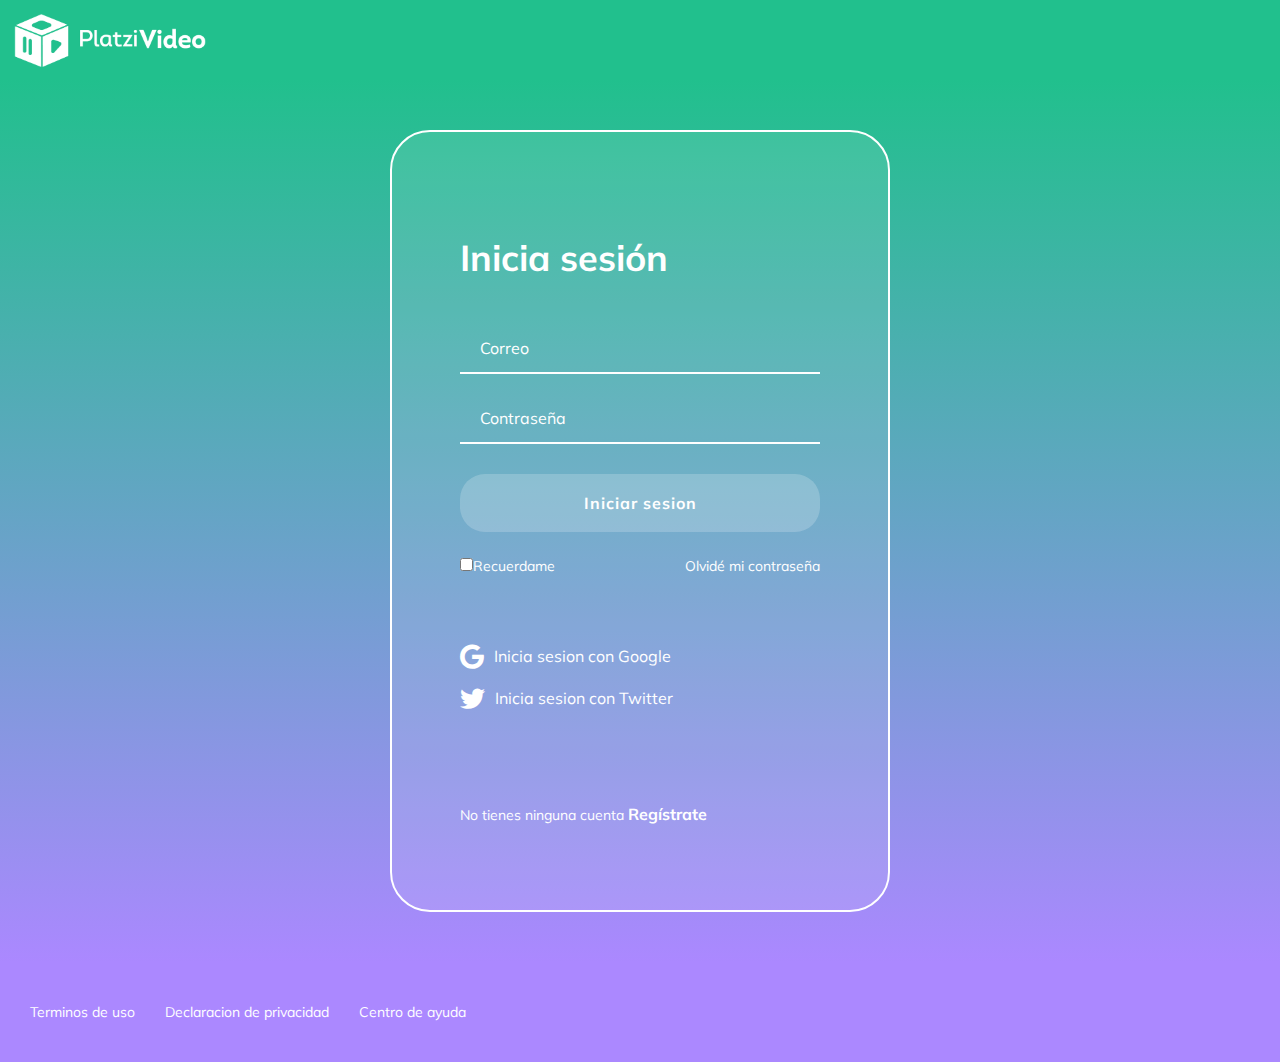
<file: index.html>
<!DOCTYPE html> <!--Indica que estamos usando html5-->
<html lang="es"><!--Definimos como lenguaje el español.-->
<head>
    <meta charset="UTF-8"><!--Para que se pueden leer caracteres especiales-->
    <meta name="viewport" content="width=device-width, initial-scale=1.0"> <!--Etiqueta necesaria para trabajar con resposive design-->
    <meta http-equiv="X-UA-Compatible" content="ie=edge"><!--Para agregar compatibilidad con internet explorer-->
    <title>Iniciar Sesión</title><!--Titulo del documento-->
    <link rel="stylesheet" href="css/normalize.css">
    <link href="https://fonts.googleapis.com/css?family=Muli&display=swap" rel="stylesheet">
    <link rel="stylesheet" href="css/all.min.css">
    <link rel="stylesheet" href="css/styles.css">
</head>
<body>
    <header class="header i-sesion">
        <img tabindex="0" class="header-img" src="images/logo-platzi-video.png" alt="Logo de platzi">
    </header>
    <main class="login">
        <section class="login-container">
            <h2 tabindex="0">Inicia sesión</h2>
            <form class="login-container_form" action="">
                <input aria-label="Correo" class="i-sesion" type="text" placeholder="Correo">
                <input aria-label="Contraseña" class="i-sesion" type="password" placeholder="Contraseña">
                <button class="button">Iniciar sesion</button>
                <div class="login-container__remember_me">
                    <label for="chbox-remember">
                        <input type="checkbox" name="" id="chbox-remember" value="1">Recuerdame
                    </label>
                    <a href="#">Olvidé mi contraseña</a>
                </div>
            </form>
            <section class="login-container_social">
                <div><i class="fab fa-google"></i><p>Inicia sesion con Google</p></div>
                <div><i class="fab fa-twitter"></i><p>Inicia sesion con Twitter</p></div>
            </section><!--login-container__social_media-->
            <p class="login-container_register">No tienes ninguna cuenta <a href="registro.html">Regístrate</a></p>
        </section><!--login-container-->
    </main><!--login-->
    <footer class="footer">
        <a href="#">Terminos de uso</a>
        <a href="#">Declaracion de privacidad</a>
        <a href="#">Centro de ayuda</a>
    </footer>
</body>
</html>
</file>
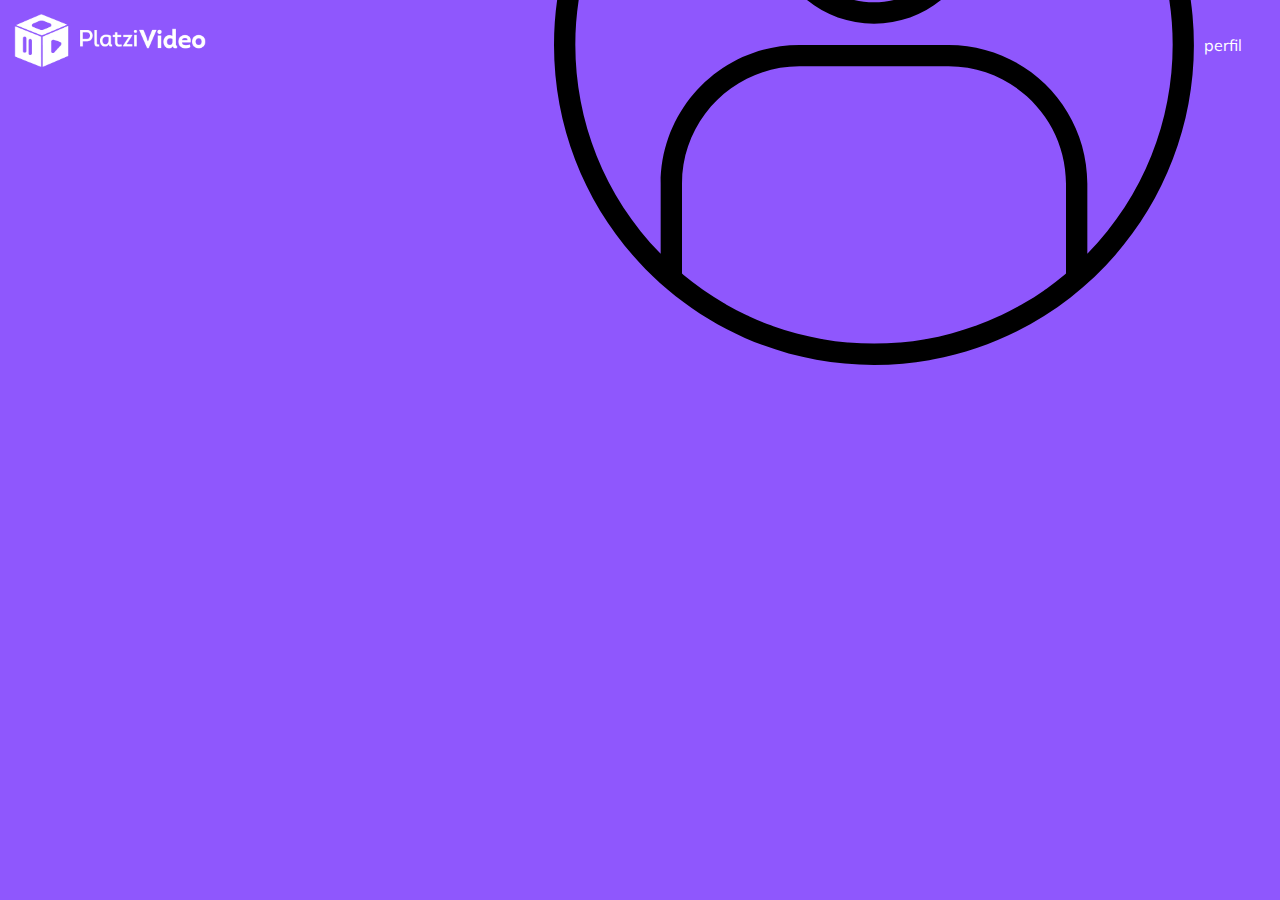
<file: buscador.html>
<!DOCTYPE html> <!--Indica que estamos usando html5-->
<html lang="es-MX"><!--Definimos como lenguaje el español referente de Mexico.-->
<head>
    <meta charset="UTF-8"><!--Para que se pueden leer caracteres especiales-->
    <meta name="viewport" content="width=device-width, initial-scale=1.0"> <!--Etiqueta necesaria para trabajar con resposive design-->
    <meta http-equiv="X-UA-Compatible" content="ie=edge"><!--Para agregar compatibilidad con internet explorer-->
    <title>Platzi-video</title><!--Titulo del documento-->
    <link rel="stylesheet" href="css/normalize.css">
    <link href="https://fonts.googleapis.com/css?family=Muli&display=swap" rel="stylesheet">
    <link rel="stylesheet" href="css/styles.css">
</head>
<body>
    <header class="header">
        <img class="header-img" src="images/logo-platzi-video.png" alt="logo de platzi">
        <div class="header-menu">
            <div class="header-menu-profile">
                <img src="images/profile_icon.svg" alt="icono de usuario">
                <p>perfil</p>
            </div>
            <ul>
                <li><a href="#">Cuenta</a></li>
                <li><a href="#">Cerrar Sesion</a></li>
            </ul>
        </div>
    </header>
</body>
</html>
</file>
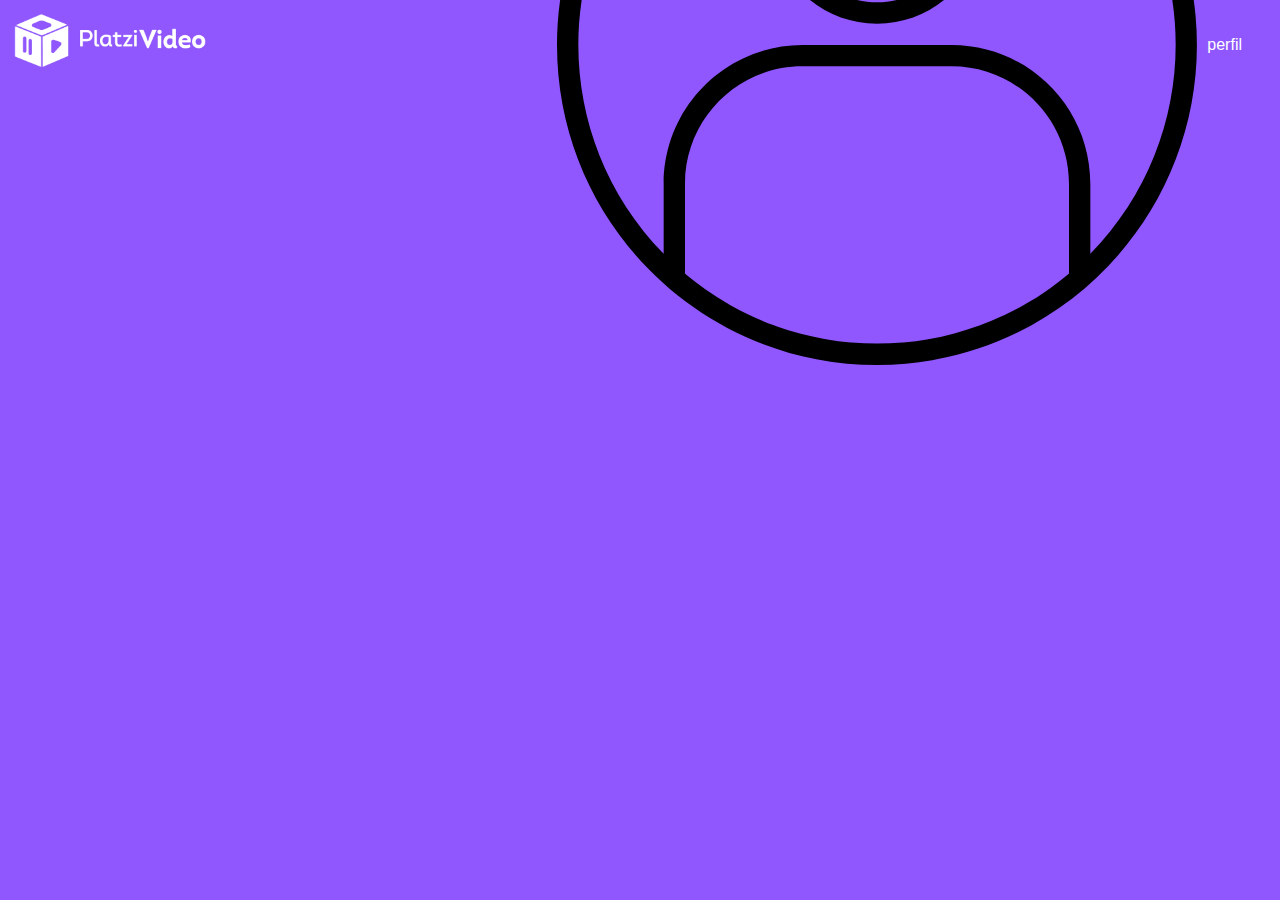
<file: header.html>
<!DOCTYPE html> <!--Indica que estamos usando html5-->
<html lang="es-MX"><!--Definimos como lenguaje el español referente de Mexico.-->
<head>
    <meta charset="UTF-8"><!--Para que se pueden leer caracteres especiales-->
    <meta name="viewport" content="width=device-width, initial-scale=1.0"> <!--Etiqueta necesaria para trabajar con resposive design-->
    <meta http-equiv="X-UA-Compatible" content="ie=edge"><!--Para agregar compatibilidad con internet explorer-->
    <title>Header</title><!--Titulo del documento-->
    <link rel="stylesheet" href="css/normalize.css">
    <link rel="stylesheet" href="css/styles.css">
</head>
<body>
    <header class="header">
        <img class="header-img" src="images/logo-platzi-video.png" alt="logo de platzi">
        <div class="header-menu">
            <div class="header-menu-profile">
                <img src="images/profile_icon.svg" alt="icono de usuario">
                <p>perfil</p>
            </div>
            <ul>
                <li><a href="#">Cuenta</a></li>
                <li><a href="#">Cerrar Sesion</a></li>
            </ul>
        </div>
    </header>
</body>
</html>
</file>
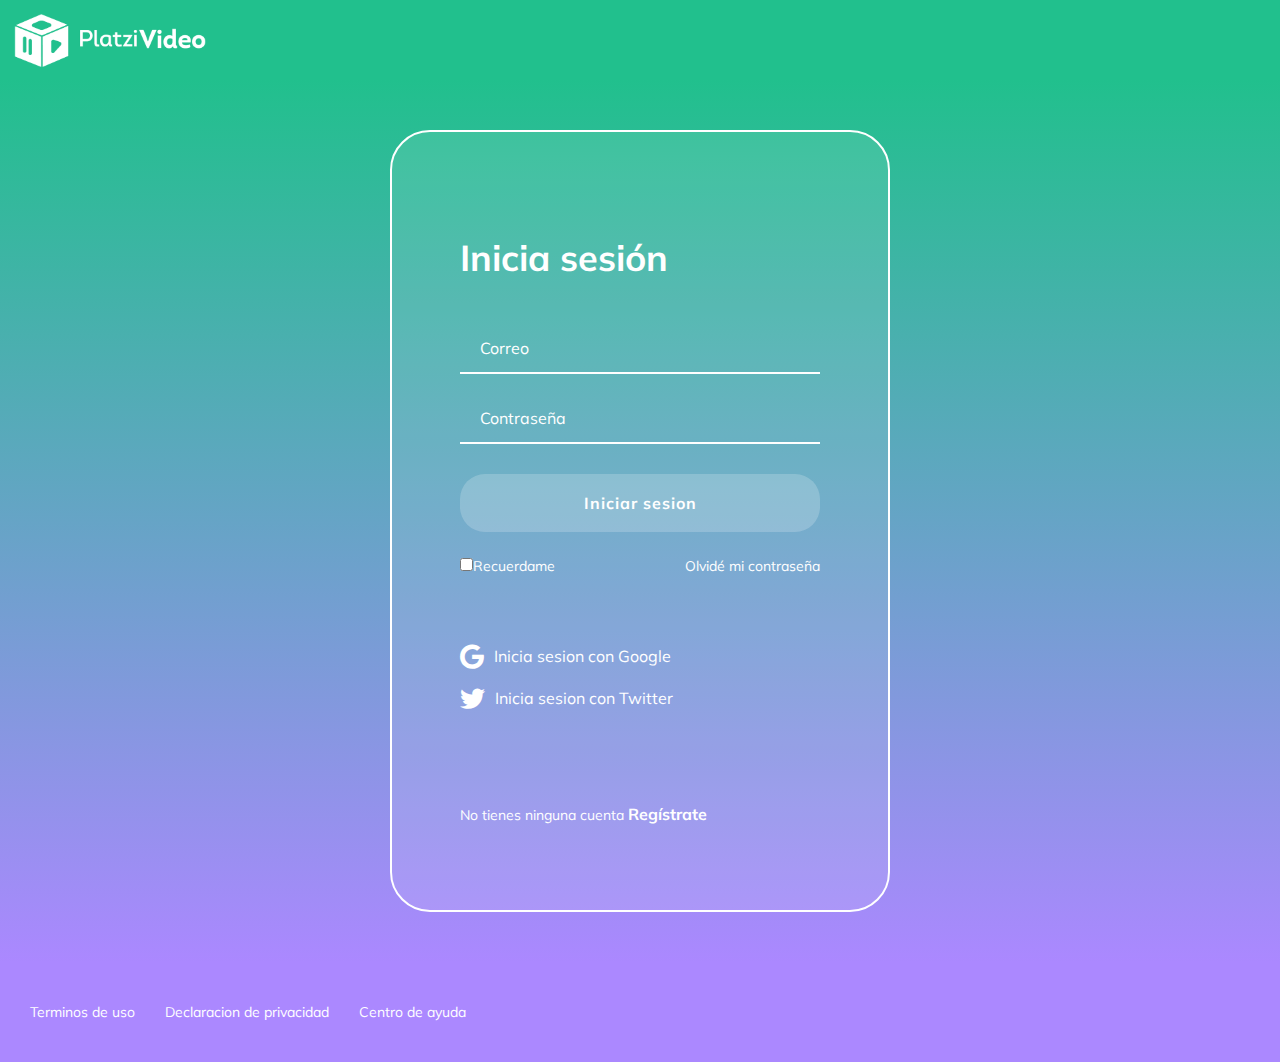
<file: i-sesion.html>
<!DOCTYPE html> <!--Indica que estamos usando html5-->
<html lang="es"><!--Definimos como lenguaje el español.-->
<head>
    <meta charset="UTF-8"><!--Para que se pueden leer caracteres especiales-->
    <meta name="viewport" content="width=device-width, initial-scale=1.0"> <!--Etiqueta necesaria para trabajar con resposive design-->
    <meta http-equiv="X-UA-Compatible" content="ie=edge"><!--Para agregar compatibilidad con internet explorer-->
    <title>Iniciar Sesión</title><!--Titulo del documento-->
    <link rel="stylesheet" href="css/normalize.css">
    <link href="https://fonts.googleapis.com/css?family=Muli&display=swap" rel="stylesheet">
    <link rel="stylesheet" href="css/all.min.css">
    <link rel="stylesheet" href="css/styles.css">
</head>
<body>
    <header class="header i-sesion">
        <img class="header-img" src="images/logo-platzi-video.png" alt="">
    </header>
    <main class="login">
        <section class="login-container">
            <h2>Inicia sesión</h2>
            <form class="login-container_form" action="">
                <input class="i-sesion" type="text" placeholder="Correo">
                <input class="i-sesion" type="password" placeholder="Contraseña">
                <button class="button">Iniciar sesion</button>
                <div class="login-container__remember_me">
                    <label for="chbox-remember">
                        <input type="checkbox" name="" id="chbox-remember" value="1">Recuerdame
                    </label>
                    <a href="#">Olvidé mi contraseña</a>
                </div>
            </form>
            <section class="login-container_social">
                <div><i class="fab fa-google"></i><p>Inicia sesion con Google</p></div>
                <div><i class="fab fa-twitter"></i><p>Inicia sesion con Twitter</p></div>
            </section><!--login-container__social_media-->
            <p class="login-container_register">No tienes ninguna cuenta <a href="#">Regístrate</a></p>
        </section><!--login-container-->
    </main><!--login-->
    <footer class="footer">
        <a href="#">Terminos de uso</a>
        <a href="#">Declaracion de privacidad</a>
        <a href="#">Centro de ayuda</a>
    </footer>
</body>
</html>
</file>
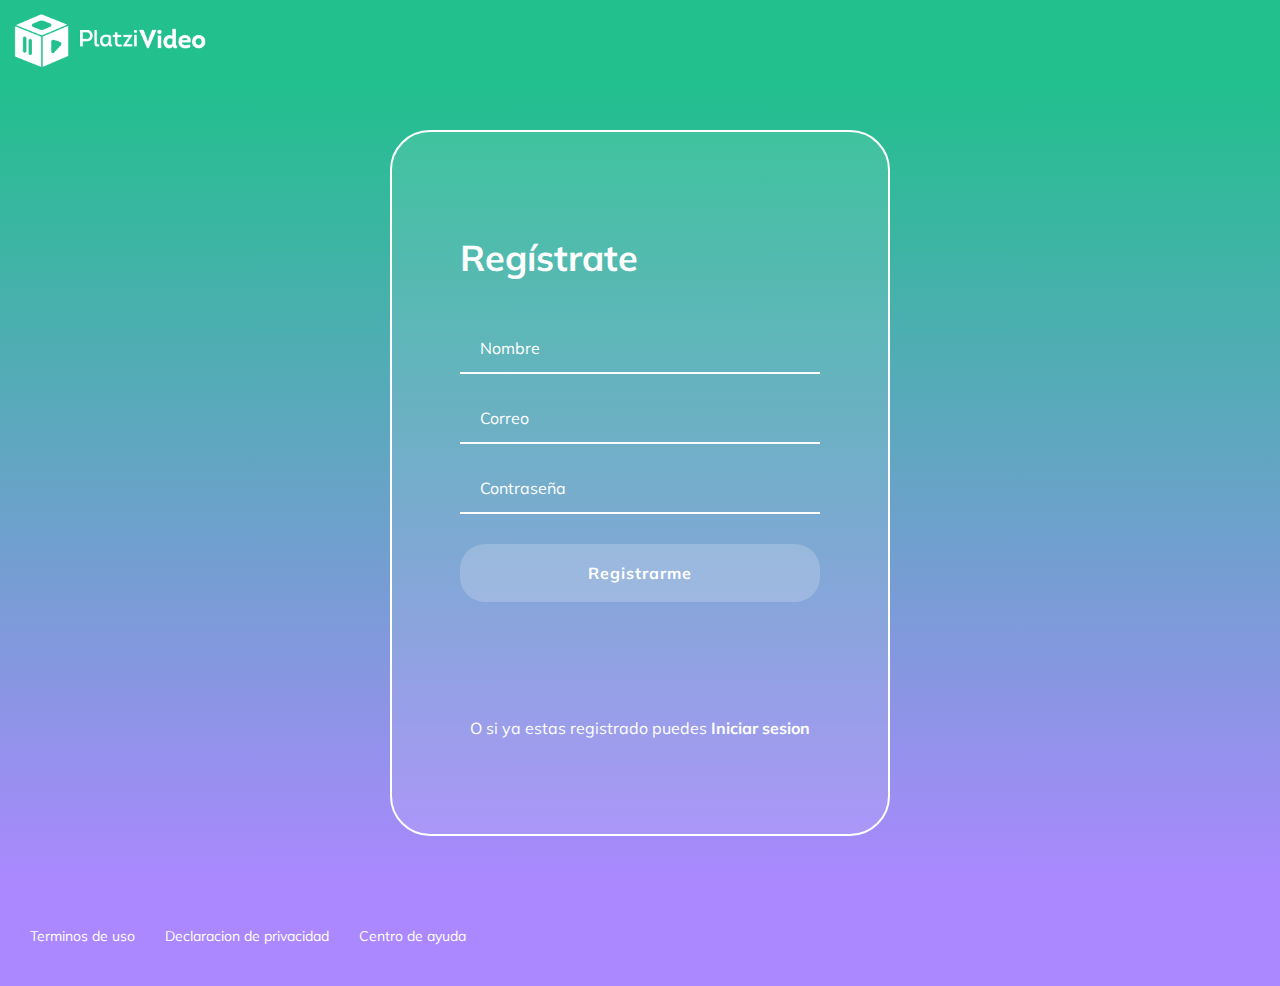
<file: registro.html>
<!DOCTYPE html> <!--Indica que estamos usando html5-->
<html lang="es"><!--Definimos como lenguaje el español.-->
<head>
    <meta charset="UTF-8"><!--Para que se pueden leer caracteres especiales-->
    <meta name="viewport" content="width=device-width, initial-scale=1.0"> <!--Etiqueta necesaria para trabajar con resposive design-->
    <meta http-equiv="X-UA-Compatible" content="ie=edge"><!--Para agregar compatibilidad con internet explorer-->
    <title>Iniciar Sesión</title><!--Titulo del documento-->
    <link rel="stylesheet" href="css/normalize.css">
    <link href="https://fonts.googleapis.com/css?family=Muli&display=swap" rel="stylesheet">
    <link rel="stylesheet" href="css/all.min.css">
    <link rel="stylesheet" href="css/styles.css">
</head>
<body>
    <header class="header i-sesion">
        <img class="header-img" src="images/logo-platzi-video.png" alt="">
    </header>
    <main class="login">
        <section class="login-container">
            <h2>Regístrate</h2>
            <form class="login-container_form" action="">
                <input class="i-sesion" type="text" placeholder="Nombre">
                <input class="i-sesion" type="email" placeholder="Correo">
                <input class="i-sesion" type="password" placeholder="Contraseña">
                <button class="button">Registrarme</button>
            </form>
            <p class="login-container_i-sesion">O si ya estas registrado puedes <a href="index.html">Iniciar sesion</a></p>
        </section><!--login-container-->
    </main><!--login-->
    <footer class="footer">
        <a href="#">Terminos de uso</a>
        <a href="#">Declaracion de privacidad</a>
        <a href="#">Centro de ayuda</a>
    </footer>
</body>
</html>
</file>
<file: css/styles.css>
@charset "UTF-8";
html {
  font-size: 62.5%;
  /*Reset para REMS - 62.5% = 10px de 16px | 1 rem = 10px  */
  box-sizing: border-box;
  /*Aplicar correctamente box-sizing*/
}

*, *:before, *:after {
  /*Aplicar correctamente box-sizing*/
  box-sizing: inherit;
  /*Aplicar correctamente box-sizing*/
}

body {
  font-family: "Muli", sans-serif;
  /*Establecimos el tipo de fuente para todo el documento*/
  font-size: 1.6rem;
  /*Para establecer un tamaño estandar a todo el font-size del documento;*/
  line-height: 2;
  /*Interlineado*/
  background-color: #8f57fd;
  margin: 0;
}

/*!!!!!!!!!!!!!!!!!!!!!!!!!!!!!!!!!!!!!!!!!!!!!!!!!!!- Globales -!!!!!!!!!!!!!!!!!!!!!!!!!!!!!!!!!!!!!!!!!!!!!!!!!*/
img {
  max-width: 100%;
  /* Para ajustar las imagenes al contenedor padre*/
}

/*---------------variables-------------------------*/
/*---------------utilidades-------------------------*/
.animated {
  animation-duration: 2.5s;
  animation-fill-mode: both;
  animation-iteration-count: infinite;
}

@keyframes pulse {
  0% {
    transform: scale(1);
  }
  50% {
    transform: scale(1.1);
  }
  100% {
    transform: scale(1);
  }
}
.pulse {
  animation-name: pulse;
  animation-duration: 1s;
}

/*------------- inputs-globales --------------------*/
input:focus {
  /*Para quitar el outline cuando se le hace focus al input*/
  outline: none;
}

input::placeholder {
  /*Para cambiar de color el placeholder de los inputs*/
  color: #ffffff;
}

input {
  color: white;
}

/*-------------- enlaces-globales ------------------*/
a {
  text-decoration: none;
}

a:hover {
  text-decoration: underline;
}

/*---------Medidas estandar para titulos------------*/
h1 {
  font-size: 4rem;
}

h2 {
  font-size: 3.6rem;
}

h3 {
  font-size: 3.2rem;
}

h4 {
  font-size: 2.8rem;
}

/*------------------ Header-Global -----------------*/
.header {
  width: 100%;
  height: 8rem;
  background-color: #8f57fd;
  display: flex;
  justify-content: space-between;
  align-items: center;
}

.header-img {
  width: 20rem;
  margin: 1rem auto auto 1rem;
}

/*----------------- Footer-Global --------------*/
footer.footer {
  height: 10rem;
  width: 100%;
  background-color: #ab88ff;
  display: flex;
  align-items: center;
}

footer.footer a {
  color: #ffffff;
  cursor: pointer;
  font-size: 1.4rem;
  padding-left: 3rem;
}

/*!!!!!!!!!!!!!!!!!!!!!!!!!!!!!!!!!!!!!!!!!!!!!!!!- bucasr.html - !!!!!!!!!!!!!!!!!!!!!!!!!!!!!!!!!!!!!!!!!!!!!!!!!*/
/*---------------------------------------------------Header----------------------------------------------------*/
.header-menu {
  margin-top: 1rem;
  margin-right: 3rem;
}

.header-menu-profile {
  display: flex;
  margin-right: 0.8rem;
  align-items: center;
  color: #ffffff;
}

.header-menu-profile i {
  font-size: 2rem;
}

.header-menu-profile p {
  margin-left: 1rem;
}

.header-menu ul {
  display: none;
  list-style: none;
  padding: 0;
  position: absolute;
  width: 10rem;
  text-align: right;
  margin: 0 0 0 -3.5rem;
}

.header-menu:hover ul, ul:hover {
  /*Para que se nos muestre el menu desplegable con los <li>*/
  display: block;
}

.header-menu li {
  margin: 0;
}

.header-menu li a {
  color: #ffffff;
}

/*---------------------------------------------------Main----------------------------------------------------*/
.main {
  height: 30rem;
  display: flex;
  flex-wrap: wrap;
  /*Para que empujen los elementos si ocupan todo el espacio*/
  justify-content: center;
}

.main-title {
  flex-basis: 100%;
  /*para que el elemtno ocupe todo el width y empuje el elemento debajo*/
  color: #ffffff;
  font-size: 2.5rem;
  display: flex;
  /*Para ocomodar el texto dentro del h2*/
  justify-content: center;
  /*Acomodamos el texto al centro*/
  align-self: flex-end;
  /*Alineamos el texto verticalmente al final*/
}

.input.buscar {
  flex-basis: 70%;
  /*para que ocupe el 70% del width*/
  background-color: rgba(255, 255, 255, 0.1);
  border: 0.2rem solid #ffffff;
  border-radius: 2.5rem;
  color: #ffffff;
  font-family: "Muli", sans-serif;
  font-size: 1.6rem;
  height: 5rem;
  padding: 0 2rem;
  /* width: 70%; */
}

/*------------------------------------------------ Section .carousel -----------------------------------------------*/
.carousel {
  width: 100%;
  padding: 3rem;
  margin-bottom: 5rem;
  position: relative;
  overflow-x: scroll;
  /*para que se muestre solo la scrollbar en el "eje x" osea solo la barra horizontal*/
}

/*----Scrollbar-----*/
.carousel::-webkit-scrollbar {
  height: 0.8rem;
  /*para agregarle un alto a nuestra scrollbar*/
}

.carousel::-webkit-scrollbar-track {
  background-color: #8f57fd;
}

.carousel::-webkit-scrollbar-track:hover,
.carousel::-webkit-scrollbar-track:active {
  background-color: #b592fb;
}

.carousel::-webkit-scrollbar-thumb {
  background-color: #383838ed;
  border-radius: 0.4rem;
}

.carousel::-webkit-scrollbar-thumb:hover {
  background-color: #272727;
  box-shadow: 0 0 2px 1px rgba(0, 0, 0, 0.2);
}

.carousel::-webkit-scrollbar-thumb:active {
  background-color: #681dff;
  border: 1px solid #00000017;
}

/*----Scrollbar-----*/
.categories-title {
  color: #ffffff;
  font-size: 3rem;
  margin: 0 auto;
}

.carousel-container {
  white-space: nowrap;
  /*Para que los elementos agregagados no se apilen en el contenedor*/
  margin: 5.5rem 0 3rem;
  padding-bottom: 1rem;
}

.carousel-item {
  display: inline-block;
  /*para que las cartas se posicionen al lado*/
  width: 20rem;
  height: 25rem;
  margin-right: 1rem;
  background-color: #ffffff;
  border-radius: 2rem;
  overflow: hidden;
  /*para esconder las esquinas de la images y se aplique el border-radius*/
  cursor: pointer;
  /*para que se muestre la manita que apunta*/
  /*---------para las transiciones-------------*/
  transition: 450ms;
  /*para que se vea el efecto de la transicion*/
  transform-origin: center left;
  /*acomodamos los items para cuando se realice la transicion*/
  /*--------------------------------*/
  position: relative;
  /*para que se tome como referencia este contenedor ya que se mostrara un sombreado en cada item*/
}

.carousel-item:hover ~ .carousel-item {
  /*cuando hacemos hover a los items el carrousel, para que los otros item se acomoden tambien*/
  transform: translate3d(10rem, 0, 0);
  /*para aplicar la animacion*/
}

.carousel-container:hover .carousel-item {
  /*para que a los items a los cuales no se les hace hover muestren una opacidad*/
  opacity: 0.3;
  /*para que los items a los que no se le hace :hover muestren una opacidad*/
}

.carousel-container:hover .carousel-item:hover {
  /*para que al item al que se le posiciona el cursor aumente de tamaño,y haga el efecto de que esta seleccionado*/
  transform: scale(1.5);
  /*aumentamos su tamaño*/
  opacity: 1;
  /*para que se muestre sin la opacidad*/
}

/*-----Agregando imagenes/iconos y titulo y subtitulo al carousel-item------*/
.carousel-item_img {
  width: 200px;
  /*establecemos el mismo width que el item*/
  height: 250px;
  /*establecemos el mismo height que el item*/
  object-fit: cover;
  /*para tratar de la imagen se vea correctamente*/
}

.carousel-item_details {
  background: linear-gradient(to top, rgba(0, 0, 0, 0.9) 0%, rgba(0, 0, 0, 0) 100%);
  font-size: 1rem;
  opacity: 0;
  /*para que no se muestre...ya que se mostrara cuando se le haga :hover al item del carousel*/
  transition: 450ms opacity;
  /*agregamos algo de animacion*/
  padding: 1rem;
  /*display flex: para posicionar el contenido en la parte de abajo*/
  display: flex;
  flex-direction: column;
  align-items: flex-start;
  justify-content: flex-end;
  /*para que se muestre el background degradado que le pusimos*/
  position: absolute;
  top: 0;
  right: 0;
  bottom: 0;
  left: 0;
}

.carousel-item_details i {
  /*estilizamos nuestro iconos*/
  margin-right: 0.5rem;
  padding: 0.3rem;
  font-size: 1rem;
  color: #ffffff;
  background-color: #34bea6;
  border: 1px solid #34bea6;
  border-radius: 25%;
}

.carousel-item_details * {
  /*para seleccionar todos los hijos*/
  margin: 0;
  font-weight: bold;
}

.carousel-item_details .carousel-item_details-subtitle {
  /*para que se junte con el title*/
  margin-top: -0.5rem;
}

.carousel-item:hover .carousel-item_details {
  opacity: 1;
  /*para que se muestre el contenido*/
  color: white;
}

/*---------------------------------------------------Footer----------------------------------------------------*/
footer.footer.f-buscar {
  background: #8f57fd;
}

/*!!!!!!!!!!!!!!!!!!!!!!!!!!!!!!!!!!!!!!!!!!!!!!! - i-sesion.html - !!!!!!!!!!!!!!!!!!!!!!!!!!!!!!!!!!!!!!!!!!!!!!!!!*/
/*---------------------------------------------------- Header -------------------------------------------------------*/
header.header.i-sesion {
  background-color: #21c08d;
}

/*------------------------------------------------------- Main ------------------------------------------------------*/
.login {
  background: linear-gradient(#21c08d, #ab88ff);
  display: flex;
  align-items: center;
  justify-content: center;
  flex-direction: column;
  padding: 0 3rem;
  min-height: calc(100vh - 20rem);
  padding: 5rem 0;
}

/*------------------------*/
.login-container {
  background-color: rgba(255, 255, 255, 0.1);
  border: 0.2rem solid white;
  border-radius: 4rem;
  color: white;
  padding: 6rem 6.8rem 4rem;
  min-height: 70rem;
  width: 50rem;
  display: flex;
  flex-direction: column;
  justify-content: space-around;
}

/*--------------------------*/
.login-container_form {
  display: flex;
  flex-direction: column;
}

.login-container_form label {
  font-size: 1.4rem;
}

.login-container_form input.i-sesion {
  background-color: transparent;
  border-top: 0;
  border-right: 0;
  border-left: 0;
  border-bottom: 0.2rem solid #ffffff;
  font-size: 1.6rem;
  margin-bottom: 2rem;
  padding: 0 2rem 0;
  height: 5rem;
}

.login-container_form button {
  background-color: rgba(255, 255, 255, 0.2);
  border: none;
  border-radius: 2.5rem;
  color: #ffffff;
  cursor: pointer;
  font-weight: bold;
  padding: 2rem;
  letter-spacing: 0.1rem;
  margin: 1rem 0;
}

.login-container_form button:focus {
  outline: none;
}

.login-container_form button:hover {
  background-color: rgba(255, 255, 255, 0.3);
}

.login-container__remember_me {
  color: #ffffff;
  display: flex;
  justify-content: space-between;
  margin-top: 1rem;
}

.login-container__remember_me a {
  color: #ffffff;
  font-size: 1.4rem;
}

/*--------------------------------*/
.login-container_social {
  margin: 6rem 0;
}

.login-container_social div {
  display: flex;
  align-items: center;
  margin-bottom: 1rem;
}

.login-container_social div * {
  display: inline-block;
  margin: 0;
}

.login-container_social div i {
  font-size: 2.5rem;
  margin-right: 1rem;
}

/*--------------------------------*/
.login-container_register {
  font-size: 1.4rem;
  margin-bottom: 4rem;
}

.login-container_register a {
  font-size: 1.6rem;
  color: #ffffff;
  font-weight: bold;
}

/*!!!!!!!!!!!!!!!!!!!!!!!!!!!!!!!!!!!!!!!!!!!!!!!!- registro.html - !!!!!!!!!!!!!!!!!!!!!!!!!!!!!!!!!!!!!!!!!!!!!!!!!*/
/*Se utilizaron las mismas clases del formulario anterior para no repetir reglas CSS*/
/*cambios el <p> que esta al final del formulario*/
p.login-container_i-sesion {
  align-self: center;
  margin: 10rem 0 5rem;
}

p.login-container_i-sesion a {
  color: #ffffff;
  font-weight: bold;
}

/*!!!!!!!!!!!!!!!!!!!!!!!!!!!!!!!!!!!!!!!!!!!!!!!!!- notfound.html - !!!!!!!!!!!!!!!!!!!!!!!!!!!!!!!!!!!!!!!!!!!!!!!!!*/
html.not-found, body.not-found {
  background: linear-gradient(#3cb77e, #867efa);
  height: 100%;
  margin: 0;
  display: flex;
  flex-direction: column;
  overflow: hidden;
}

header.not-found {
  background-color: transparent;
}

main.not-found {
  height: 100%;
}

div.not-found_container {
  width: 100%;
  height: 100%;
  display: flex;
  flex-direction: column;
  justify-content: center;
  text-align: center;
}

h1.not-found_container_title {
  font-size: 6rem;
}

div.not-found_container * {
  color: #ffffff;
  margin: 0;
}

footer.not-found {
  background-color: transparent;
  position: static;
}

/*!!!!!!!!!!!!!!!!!!!!!!!!!!!!!!!!!!!!!!!!!!!!!!!!- Media Queries - !!!!!!!!!!!!!!!!!!!!!!!!!!!!!!!!!!!!!!!!!!!!!!!!!*/
@media only screen and (max-width: 600px) {
  .login-container {
    background-color: transparent;
    /*para que no se vea el sombreado blanco que le habiamos puesto*/
    border: none;
    padding: 0;
    max-width: 30rem;
    /*establecemos un tamaño fijo*/
    width: 100%;
  }

  footer.footer {
    flex-direction: column;
    /*para que se apilen los flex-items*/
    align-items: flex-start;
    /*los alineamos al principio del contenedor  flex*/
  }
}

/*# sourceMappingURL=styles.css.map */
</file>
